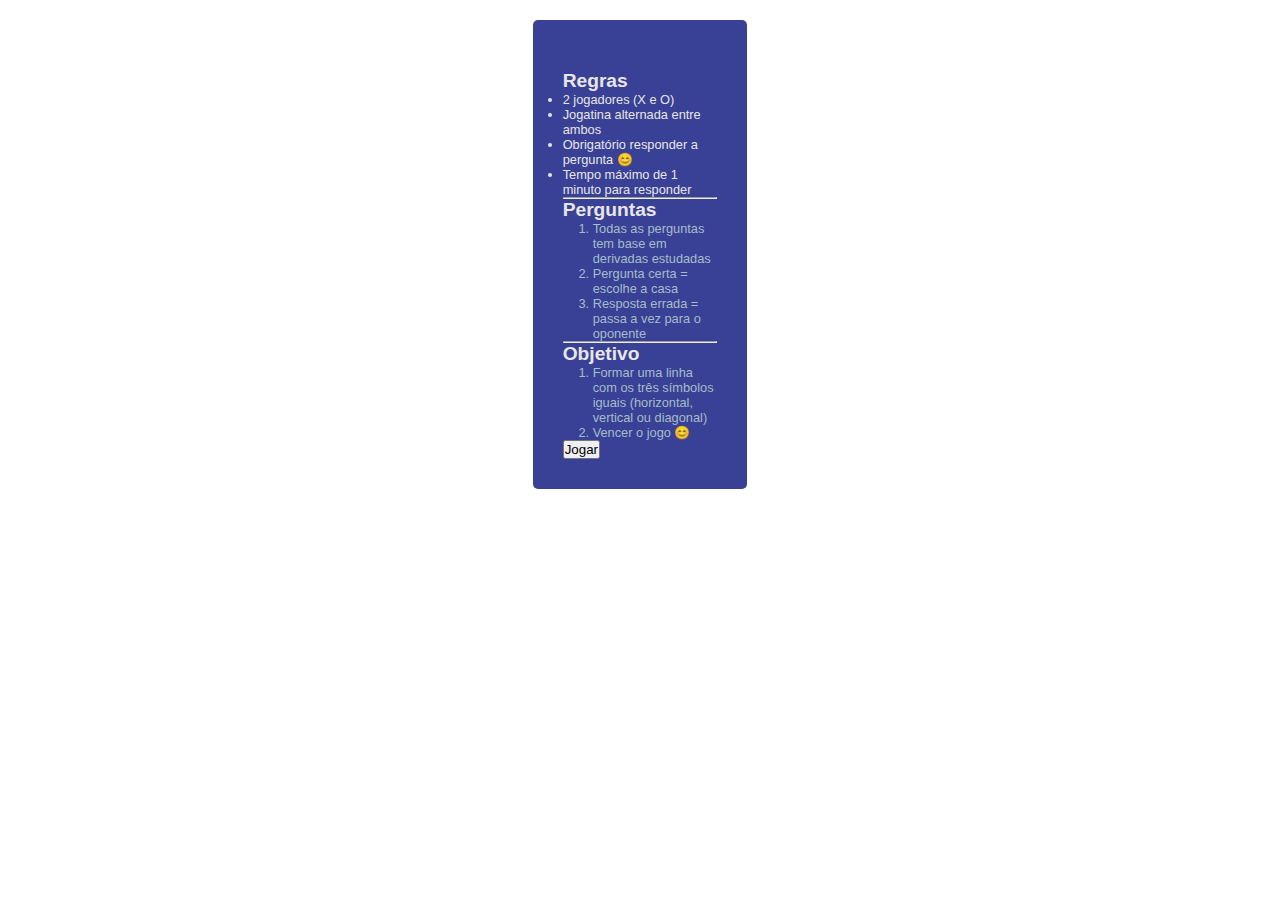
<file: index.html>
<!DOCTYPE html>
<html lang="en">
  <head>
    <meta charset="UTF-8" />
    <meta http-equiv="X-UA-Compatible" content="IE=edge" />
    <meta name="viewport" content="width=device-width, initial-scale=1.0" />
    <link
      rel="stylesheet"
      href="https://fonts.googleapis.com/css?family=Raleway"
    />
    <link rel="icon" href="styles/JogoVelha.png" />
    <link rel="stylesheet" href="styles/index.css" />
    <title>Jogo da velha | Regras</title>
  </head>
  <body>
    <div class="container">
      <div class="pageregras">
        <div class="rules">
          <h2 class="rule-title">Regras</h2>
          <ul class="rule-list">
            <li>2 jogadores (X e O)</li>
            <li>Jogatina alternada entre ambos</li>
            <li class="required-answer">Obrigatório responder a pergunta 😊</li>
            <li>Tempo máximo de 1 minuto para responder</li>
          </ul>
          <hr class="rule-line" />
          <h2 class="rule-title">Perguntas</h2>
          <ol class="rule-list">
            <li>Todas as perguntas tem base em derivadas estudadas</li>
            <li>Pergunta certa = escolhe a casa</li>
            <li>Resposta errada = passa a vez para o oponente</li>
          </ol>
          <hr class="rule-line" />
          <h2 class="rule-title">Objetivo</h2>
          <ol class="rule-list">
            <li>
              Formar uma linha com os três símbolos iguais (horizontal, vertical
              ou diagonal)
            </li>
            <li>Vencer o jogo 😊</li>
          </ol>
        </div>
        <a href="game.html" class="btn-link">
          <button class="btn-primary">Jogar</button>
        </a>
      </div>
    </div>
  </body>
</html>
</file>
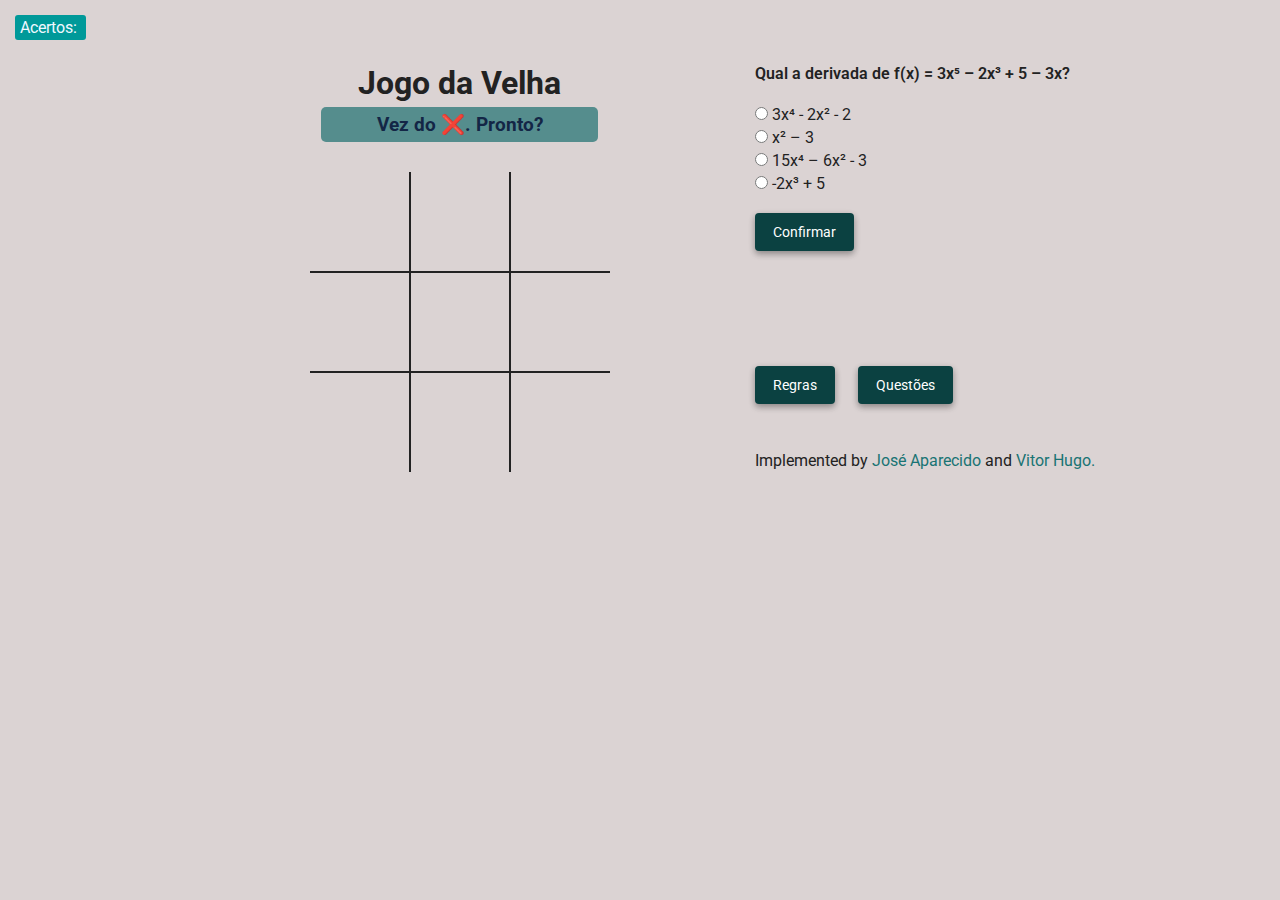
<file: game.html>
<!DOCTYPE html>
<html lang="en">

<head>
    <meta charset="UTF-8">
    <meta name="viewport" content="width=device-width, initial-scale=1.0">
    <link href="https://fonts.googleapis.com/css2?family=Roboto&display=swap" rel="stylesheet">
    <link href="styles/style.css" rel="stylesheet" type="text/css" />
    <link rel="icon" href="styles/JogoVelha.png">
    <script src="https://ajax.googleapis.com/ajax/libs/jquery/3.6.0/jquery.min.js"></script>
    <script src="script.js" defer></script>
    <script type="text/javascript" src="script.js"></script>
    <script language="javascript">
        TicTacToe.Question();
    </script>
    <title>Jogo da Velha</title>
</head>

<body>
    <div class="tic-tac-toe">
        <br>
        <span class="badge">Acertos:&nbsp;<span><b id="contador"></b></span></span>
        <div class="main">
            <h1>Jogo da Velha</h1>

            <h2 class="turn-indicator">X's turn</h2>
    
            <div class="board" id="boardId">
                <div class="square" id="square1"></div>
                <div class="square" id="square2"></div>
                <div class="square" id="square3"></div>
                <div class="square" id="square4"></div>
                <div class="square" id="square5"></div>
                <div class="square" id="square6"></div>
                <div class="square" id="square7"></div>
                <div class="square" id="square8"></div>
                <div class="square" id="square9"></div>
            </div>
            
            <div class="new-game">
                <button onclick="newStart()">NOVO JOGO</button>
            </div>
    
        </div>
       
        <div class="question">
            <p id="textQuestion"></p>
            <br>
            <div id="abc456">
                <form id="radiosInputs">
                    <input class="input-radio" type="radio" id="radioA" name="radio" value="A">
                    <label for="radioA" id="radioContentA"></label> <br>

                    <input class="input-radio" type="radio" id="radioB" name="radio" value="B">
                    <label for="radioB" id="radioContentB"></label> <br>

                    <input class="input-radio" type="radio" id="radioC" name="radio" value="C">
                    <label for="radioC" id="radioContentC"></label> <br>

                    <input class="input-radio" type="radio" id="radioD" name="radio" value="D">
                    <label for="radioD" id="radioContentD"></label> <br>
                    <br>
                    
                    <button type="submit" onclick="TicTacToe.Question()" id="abc123">Confirmar</button>
                </form>
            </div>

            <footer class="btn-footer">
                <a href="index.html" id="regrasButtom" class="ancor-default">
                    <button class="btn-default">Regras</button>
                </a>
        
                <a href="questions.html" id="questionsButtom" class="ancor-default">
                    <button class="btn-default">Questões</button>
                </a>                
            </footer>
            <div class="meet-us">
                <p>Implemented by <a href="https://github.com/Bumboobee">José Aparecido</a> and <a href="https://github.com/vitorhugo1207">Vitor Hugo.</a></p>
            </div>
        </div>
    </div>
</body>

</html>
</file>
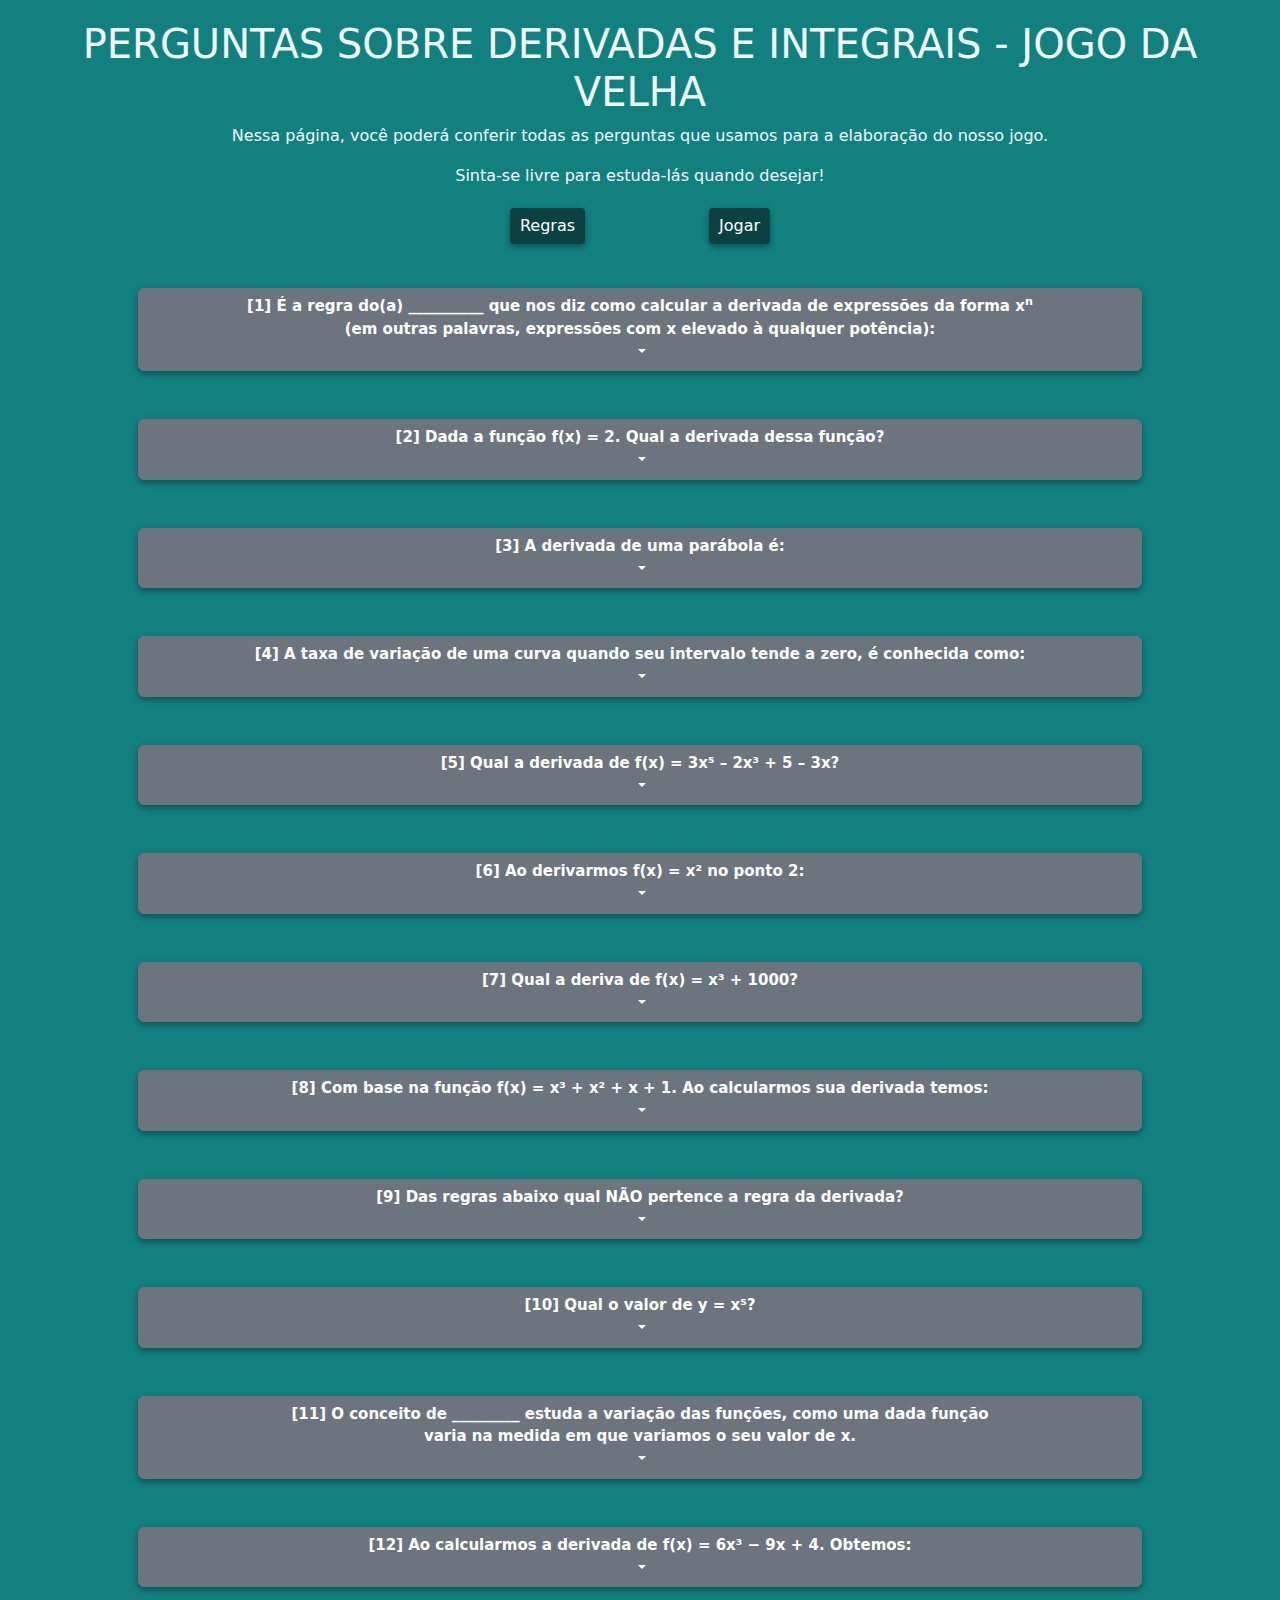
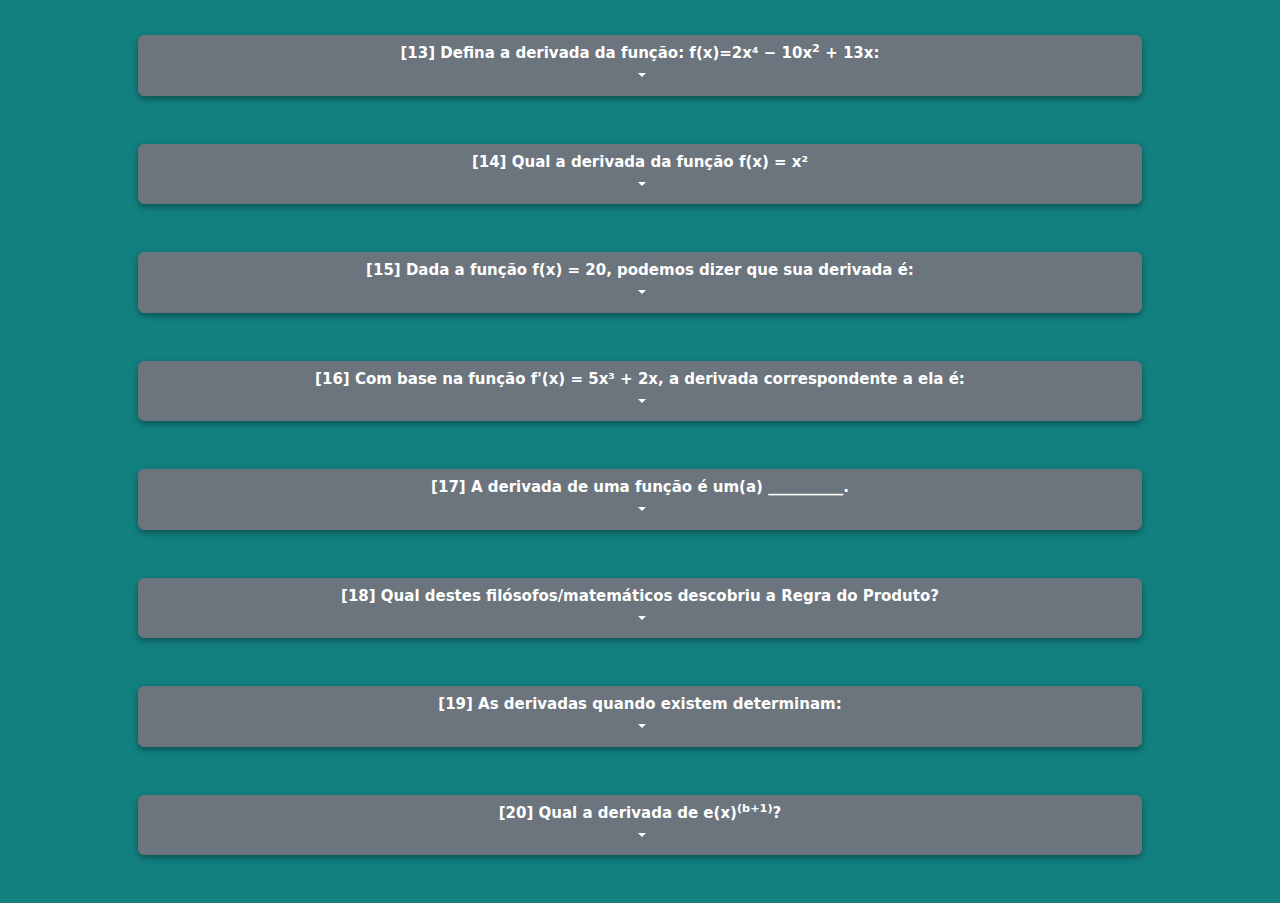
<file: questions.html>
<!DOCTYPE html>
<html lang="en">
<head>
    <meta charset="UTF-8">
    <meta http-equiv="X-UA-Compatible" content="IE=edge">
    <meta name="viewport" content="width=device-width, initial-scale=1.0">
    <link href="https://cdn.jsdelivr.net/npm/bootstrap@5.0.0/dist/css/bootstrap.min.css" rel="stylesheet" >
    <script src="https://cdn.jsdelivr.net/npm/@popperjs/core@2.9.2/dist/umd/popper.min.js" ></script>
    <script src="https://cdn.jsdelivr.net/npm/bootstrap@5.0.1/dist/js/bootstrap.min.js" integrity="sha384-Atwg2Pkwv9vp0ygtn1JAojH0nYbwNJLPhwyoVbhoPwBhjQPR5VtM2+xf0Uwh9KtT" crossorigin="anonymous"></script>
    <link rel="stylesheet" href="styles/questions.css">
    <link rel="icon" href="styles/JogoVelha.png">
    <title>Jogo da Velha | Banco de Perguntas</title>
</head>
<body>
      <div class="questionpage">
            <div class="info">
                  <h1>PERGUNTAS SOBRE DERIVADAS E INTEGRAIS - JOGO DA VELHA </h1>          
                  <div>
                        <p>Nessa página, você poderá conferir todas as perguntas que usamos para a elaboração do nosso jogo.</p>
                        <p>Sinta-se livre para estuda-lás quando desejar!</p>
                  </div>

                  <section class="btn-section">
                        <a href="index.html">
                              <button>Regras</button>
                        </a>
<br>
                        <a href="game.html">
                              <button>Jogar</button>
                        </a>
                  </section>           
                  <br>                
            </div>

            <div class="questions">
                  <div class="btn-group">
                        <button type="button" class="question btn btn-secondary dropdown-toggle" data-bs-toggle="dropdown" aria-expanded="false">
                              <b>[1] É a regra do(a) __________  que nos diz como calcular 
                              a derivada de expressões da forma x<sup>n</sup> <br>(em outras palavras, expressões com x elevado à qualquer potência):</b>                          
                        </button>
                        <ul class="dropdown-menu">
                          <li class="dropdown-item">A) Regra da potência</li>
                          <li class="dropdown-item">B) Regra da multiplicação por constante</li>
                          <li class="dropdown-item">C) Regra do produto</li>
                          <li class="dropdown-item question-right">D) Regra do Cociente</li>
                        </ul>
                  </div>
                  <div class="btn-group mt-5">
                        <button type="button" class="question btn btn-secondary dropdown-toggle" data-bs-toggle="dropdown" aria-expanded="false">
                              <b>[2] Dada a função f(x) = 2. Qual a derivada dessa função?</b>                          
                        </button>
                        <ul class="dropdown-menu">
                          <li class="dropdown-item">A) f’(x) = 2x²</li>
                          <li class="dropdown-item">B) f’(x) = x²</li>
                          <li class="dropdown-item question-right">C) f’(x) = 0</li>
                          <li class="dropdown-item">D) f’(x) = 4x</li>
                        </ul>
                  </div>
                  <div class="btn-group mt-5">
                        <button type="button" class="question btn btn-secondary dropdown-toggle" data-bs-toggle="dropdown" aria-expanded="false">
                              <b>[3] A derivada de uma parábola é:</b>                          
                        </button>
                        <ul class="dropdown-menu">
                          <li class="dropdown-item">A) Uma reta paralela ao eixo x</li>
                          <li class="dropdown-item">B) Uma reta crescente</li>
                          <li class="dropdown-item">C) Uma reta decrescente</li>
                          <li class="dropdown-item question-right">D) Uma reta</li>
                        </ul>
                  </div>
                  <div class="btn-group mt-5">
                        <button type="button" class="question btn btn-secondary dropdown-toggle" data-bs-toggle="dropdown" aria-expanded="false">
                              <b>[4] A taxa de variação de uma curva quando seu intervalo tende a zero, é conhecida como:</b>                          
                        </button>
                        <ul class="dropdown-menu">
                          <li class="dropdown-item">A) Soma de quadrados</li>
                          <li class="dropdown-item">B) Regra do cociente</li>
                          <li class="dropdown-item question-right">C) Derivada</li>
                          <li class="dropdown-item">D) Limite</li>
                        </ul>
                  </div>
                  <div class="btn-group mt-5">
                        <button type="button" class="question btn btn-secondary dropdown-toggle" data-bs-toggle="dropdown" aria-expanded="false">
                              <b>[5] Qual a derivada de f(x) = 3x⁵ – 2x³ + 5 – 3x?</b>                          
                        </button>
                        <ul class="dropdown-menu">
                          <li class="dropdown-item">A) 3x⁴ - 2x² - 2</li>
                          <li class="dropdown-item">B) x² – 3</li>
                          <li class="dropdown-item question-right">C) 15x⁴ – 6x² - 3</li>
                          <li class="dropdown-item">D) -2x³ + 5</li>
                        </ul>
                  </div>
                  <div class="btn-group mt-5">
                        <button type="button" class="question btn btn-secondary dropdown-toggle" data-bs-toggle="dropdown" aria-expanded="false">
                              <b>[6] Ao derivarmos f(x) = x² no ponto 2:</b>                          
                        </button>
                        <ul class="dropdown-menu">
                          <li class="dropdown-item">A) f’(x) = 2</li>
                          <li class="dropdown-item">B) f’(2) = 2 * 2</li>
                          <li class="dropdown-item question-right">C) f’(2) = 2 * 2</li>
                          <li class="dropdown-item">D) --</li>
                        </ul>
                  </div>
                  <div class="btn-group mt-5">
                        <button type="button" class="question btn btn-secondary dropdown-toggle" data-bs-toggle="dropdown" aria-expanded="false">
                              <b>[7] Qual a deriva de f(x) = x³ + 1000?</b>                          
                        </button>
                        <ul class="dropdown-menu">
                          <li class="dropdown-item question-right">A) f’(x) = 3x²</li>
                          <li class="dropdown-item">B) f’(x) = 3x² - 1000</li>
                          <li class="dropdown-item">C) f’(x) = x²</li>
                          <li class="dropdown-item">D) f’(x) = 3x³</li>
                        </ul>
                  </div>
                  <div class="btn-group mt-5">
                        <button type="button" class="question btn btn-secondary dropdown-toggle" data-bs-toggle="dropdown" aria-expanded="false">
                              <b>[8] Com base na função f(x) = x³ + x² + x + 1. Ao calcularmos sua derivada temos:</b>                          
                        </button>
                        <ul class="dropdown-menu">
                          <li class="dropdown-item">A) f’(x) = 3 + 2x + 1</li>
                          <li class="dropdown-item">B) f’(x) = 3x² + 2x + 1x²</li>
                          <li class="dropdown-item question-right">C) f’(x) = 3x² + 2x + 1</li>
                          <li class="dropdown-item">D) f’(x) = x³ + 2x + 2</li>
                        </ul>
                  </div>
                  <div class="btn-group mt-5">
                        <button type="button" class="question btn btn-secondary dropdown-toggle" data-bs-toggle="dropdown" aria-expanded="false">
                              <b>[9] Das regras abaixo qual NÃO pertence a regra da derivada?</b>                          
                        </button>
                        <ul class="dropdown-menu">
                          <li class="dropdown-item">A) Regra da Potência</li>
                          <li class="dropdown-item">B) Regra da multiplicação por constante</li>
                          <li class="dropdown-item">C) Regra da Soma</li>
                          <li class="dropdown-item question-right">D) Regra do Polinomio</li>
                        </ul>
                  </div>
                  <div class="btn-group mt-5">
                        <button type="button" class="question btn btn-secondary dropdown-toggle" data-bs-toggle="dropdown" aria-expanded="false">
                              <b>[10] Qual o valor de y = x⁵?</b>                          
                        </button>
                        <ul class="dropdown-menu">
                          <li class="dropdown-item">A) y⁴</li>
                          <li class="dropdown-item">B) xy⁵⁻¹</li>
                          <li class="dropdown-item question-right">C) x⁴</li>
                          <li class="dropdown-item">D) x⁵⁻¹</li>
                        </ul>
                  </div>
                  <div class="btn-group mt-5">
                        <button type="button" class="question btn btn-secondary dropdown-toggle" data-bs-toggle="dropdown" aria-expanded="false">
                              <b>[11] O conceito de _________ estuda a variação das funções, como uma dada função <br> varia na medida em que variamos o seu valor de x.</b>                          
                        </button>
                        <ul class="dropdown-menu">
                          <li class="dropdown-item question-right">A) Derivada</li>
                          <li class="dropdown-item">B) Integral</li>
                          <li class="dropdown-item">C) Limite</li>
                          <li class="dropdown-item">D) Correlação</li>
                        </ul>
                  </div>
                  <div class="btn-group mt-5">
                        <button type="button" class="question btn btn-secondary dropdown-toggle" data-bs-toggle="dropdown" aria-expanded="false">
                              <b>[12] Ao calcularmos a derivada de f(x) = 6x³ − 9x + 4. Obtemos:</b>                          
                        </button>
                        <ul class="dropdown-menu">
                          <li class="dropdown-item question-right">A) f′(x) = 18x² − 9</li>
                          <li class="dropdown-item">B) f′(x)=18x² − 3x + 2</li>
                          <li class="dropdown-item">C) f′(x)=3x² − 9</li>
                          <li class="dropdown-item">D) f′(x)=18x² − 3</li>
                        </ul>
                  </div>
                  <div class="btn-group mt-5">
                        <button type="button" class="question btn btn-secondary dropdown-toggle" data-bs-toggle="dropdown" aria-expanded="false">
                              <b>[13] Defina a derivada da função: f(x)=2x⁴ − 10x<sup>2</sup> + 13x:</b>                          
                        </button>
                        <ul class="dropdown-menu">
                          <li class="dropdown-item">A) 4x² − 20x + 13</li>
                          <li class="dropdown-item question-right">B) 8x³ − 20x + 13</li>
                          <li class="dropdown-item">C) 8x³ − 100x</li>
                          <li class="dropdown-item">D) 8x³ − 20x + 3x</li>
                        </ul>
                  </div>
                  <div class="btn-group mt-5">
                        <button type="button" class="question btn btn-secondary dropdown-toggle" data-bs-toggle="dropdown" aria-expanded="false">
                              <b>[14] Qual a derivada da função f(x) = x²</b>                          
                        </button>
                        <ul class="dropdown-menu">
                          <li class="dropdown-item question-right">A) f'(x) = 2x</li>
                          <li class="dropdown-item">B) f'(x) = 4x</li>
                          <li class="dropdown-item">C) f'(x) = 2x<sup>2</sup></li>
                          <li class="dropdown-item">D) f'(x) = x<sup>4</sup></li>
                        </ul>
                  </div>
                  <div class="btn-group mt-5">
                        <button type="button" class="question btn btn-secondary dropdown-toggle" data-bs-toggle="dropdown" aria-expanded="false">
                              <b>[15] Dada a função f(x) = 20, podemos dizer que sua derivada é:</b>                          
                        </button>
                        <ul class="dropdown-menu">
                          <li class="dropdown-item">A) É igual a 0</li>
                          <li class="dropdown-item">B) Uma constante</li>
                          <li class="dropdown-item">C) f'(x) = 20x</li>
                          <li class="dropdown-item question-right">D) Alternativas A e B</li>
                        </ul>
                  </div>
                  <div class="btn-group mt-5">
                        <button type="button" class="question btn btn-secondary dropdown-toggle" data-bs-toggle="dropdown" aria-expanded="false">
                              <b>[16] Com base na função f'(x) = 5x³ + 2x, a derivada correspondente a ela é:</b>                          
                        </button>
                        <ul class="dropdown-menu">
                          <li class="dropdown-item">A) f'(x) = 5x² + 2</li>
                          <li class="dropdown-item question-right">B) f'(x) = 15x² + 2</li>
                          <li class="dropdown-item">C) f'(x) = 3x5 - 2x</li>
                          <li class="dropdown-item">D) f'(x) = 15x² + 2x</li>
                        </ul>
                  </div>
                  <div class="btn-group mt-5">
                        <button type="button" class="question btn btn-secondary dropdown-toggle" data-bs-toggle="dropdown" aria-expanded="false">
                              <b>[17] A derivada de uma função é um(a) __________.</b>                          
                        </button>
                        <ul class="dropdown-menu">
                          <li class="dropdown-item">A) Soma</li>
                          <li class="dropdown-item">B) Fração</li>
                          <li class="dropdown-item question-right">C) Função</li>
                          <li class="dropdown-item">D) Quociente</li>
                        </ul>
                  </div>
                  <div class="btn-group mt-5">
                        <button type="button" class="question btn btn-secondary dropdown-toggle" data-bs-toggle="dropdown" aria-expanded="false">
                              <b>[18] Qual destes filósofos/matemáticos descobriu a Regra do Produto?</b>                          
                        </button>
                        <ul class="dropdown-menu">
                          <li class="dropdown-item question-right">A) Gottfried Wilhelm Leibniz</li>
                          <li class="dropdown-item">B) Isaac Newton</li>
                          <li class="dropdown-item">C) Augustin Louis Cauchy</li>
                          <li class="dropdown-item">D) Karl Weierstrass</li>
                        </ul>
                  </div>
                  <div class="btn-group mt-5">
                        <button type="button" class="question btn btn-secondary dropdown-toggle" data-bs-toggle="dropdown" aria-expanded="false">
                              <b>[19] As derivadas quando existem determinam:</b>                          
                        </button>
                        <ul class="dropdown-menu">
                          <li class="dropdown-item">A) A oscilação de valores a um limite</li>
                          <li class="dropdown-item">B) O comprimento dos pontos (A, B) em uma reta</li>
                          <li class="dropdown-item question-right">C) A inclinação da reta tangente a uma função f(x)</li>
                          <li class="dropdown-item">D) A soma dos componentes dentro da função</li>
                        </ul>
                  </div>
                  <div class="btn-group my-5">
                        <button type="button" class="question btn btn-secondary dropdown-toggle" data-bs-toggle="dropdown" aria-expanded="false">
                              <b>[20] Qual a derivada de e(x)<sup>(b+1)</sup>?</b>                          
                        </button>
                        <ul class="dropdown-menu">
                          <li class="dropdown-item">A) x <sup>(b-1)</sup></li>
                          <li class="dropdown-item">B) (b-1)x</li>
                          <li class="dropdown-item">C) x<sup>(1-b)</sup></li>
                          <li class="dropdown-item question-right">D) (b+1)x<sup>b</sup></li>
                        </ul>
                  </div>
            </div>      
      </div>
</body>
</html>
</file>
<file: styles/index.css>
* {
    margin: 0;
    padding: 0;
    box-sizing: border-box;
}

body{
    font-family: -apple-system, BlinkMacSystemFont, 'Segoe UI', Roboto, Oxygen, Ubuntu, Cantarell, 'Open Sans', 'Helvetica Neue', sans-serif;
    justify-content: center;
    align-items: center;
    display: flex;
    text-align: left;
    animation: animate 9.5s ease infinite;
}

ol {
    padding-left: 30px;
    color: #a5bdc9;
}

hr.break-line {
    border-top: 1px solid #a5bdc9;
    margin: 15px 0;
}

.pageregras {
    width: 40%;
    height: 80%;
    display: block;
    margin: 0 auto;
    color: #e9e5e5;
    background-color: #384195;
    padding: 30px;
    margin-top: 20px;
    border-radius: 5px;
    font-size: clamp(.4rem, .8rem, 1rem);
}

.rules {
    margin-top: 20px;
}

.btn-default {
    padding: 8px 17px;
    background-color: transparent;
    display: block;
    margin: 20px auto;
    border-radius: 5px;
    border-color: #1afff4;
    color: white;
    cursor: pointer;
    transition: .3s ease;   
}

button:hover {
    background-color: #8e8ef1;    
    border-color: #102894;
    color: white;
    transition: .3s ease; 
    opacity: 60%;  
}

.ancor-default {
    text-decoration: none;
}

p {
    margin: 10px 0;
}

@keyframes animate {
    0% {
        background-color: #6660bd;
    }
    25% {
        background-color: #58585e;
    }
    50% {
        background-color: #967eb6;
    }
    75% {
        background-color: #5b217c;
    }
    85% {
        background-color: #4f6777;
    }
    100% {
        background-color: #4b5474;
    }
}

@media screen and (max-width: 480px){
    .pageregras {
        width: 80%;
        height: 80%;
        display: block;
        margin: 30px auto;
    }
}
</file>
<file: styles/style.css>
*,
*:before,
*:after {
  box-sizing: inherit;
  padding: 0;
  margin: 0;
}

body {
  min-height: 85vh;
}

html {
  box-sizing: border-box;
  background-color: #dbd3d3;
  color: #222;
  text-align: center;
  font-family: "Roboto", sans-serif;
}

.tic-tac-toe {
  display: flex;
  justify-content: space-between;
  flex-direction: row;
}

.main {
  padding-left: 10% ;
  display: block;
  margin-top: 5%;
  width: 50%;
}

.question{
  margin: 5%;
  width: 40%;
  text-align: left;
}

input {
  margin: 5px 0;
  cursor: pointer;
}

#textQuestion {
  font-weight: 600;
}

.turn-indicator {
  display: block;
  margin: 5px auto;
  text-align: center;
  line-height: 25px;
  padding: 5px;
  width: 60%;
  background-color: #558d8d;
  color: #132646;
  border-radius: 5px;
  font-size: 1.2rem;
}

.board {
  margin: auto;
  margin-top: 30px;
  display: grid;
  grid-template-columns: repeat(3, auto);
  justify-content: center;
}

.square {
  width: 100px;
  height: 100px;
  border: 1px solid #222;
  font-size: 50px;
  display: flex;
  justify-content: center;
  align-items: center;
}

.square:hover {
  background-color: #ddd;
  cursor: pointer;
}

.board.game-over .square:hover,
.square.player0:hover,
.square.player1:hover {
  background-color: inherit;
  cursor: default;
}

.player1 {
  filter: hue-rotate(180deg);
}

.square:nth-of-type(1),
.square:nth-of-type(2),
.square:nth-of-type(3) {
  border-top: none;
}

.square:nth-of-type(1),
.square:nth-of-type(4),
.square:nth-of-type(7) {
  border-left: none;
}

.square:nth-of-type(3),
.square:nth-of-type(6),
.square:nth-of-type(9) {
  border-right: none;
}

.square:nth-of-type(7),
.square:nth-of-type(8),
.square:nth-of-type(9) {
  border-bottom: none;
}

.new-game {
  margin-top: 40px;
  visibility: hidden;
}

.new-game.show {
  visibility: visible;
}

.btn-footer {
  margin-top: 25%;
  display: flex;
  gap: 5%;
}

button {
  border: none;
  padding: 11px 18px;
  background: #0b4141;
  color: #fff;
  border-radius: 4px;
  box-shadow: 0 2px 8px #00000010, 0 3px 6px #00000050;
  transition: 0.2s ease-out;
  cursor: pointer;
  font-size: 14px;
  font-family: inherit;
}

button:hover {
  background: #009999;
  box-shadow: 0 10px 20px #00000020, 0 6px 6px #00000050;
}

.badge {
  background-color: #009999; 
  padding: 5px; 
  border-radius: 3px; 
  height: 25px; 
  color: aliceblue; 
  line-height: 15px; 
  margin: 15px;
}

.meet-us {
  margin: 10% 0;
}

.meet-us a {
  text-decoration: none;
  position: relative;
  color: #197474;
  transition: transform .3s ease;
}

.meet-us a::before {
  content: '';
  position: absolute;
  width: 100%;
  height: 1px;
  border-radius: 1px;
  background-color: #751beb;
  bottom: 0;
  left: 0;
  transform-origin: right;
  transform: scaleX(0);
  transition: transform .3s ease-in-out;
}

.meet-us a:hover::before {
  transform-origin: left;
  transform: scaleX(1);
}

.meet-us a:hover {
  color: #009999;
  transition: transform .3s ease-in-out;
}

@media screen and (max-width: 480px) {
  .tic-tac-toe {
    display: block; 
    justify-content: space-between;
    flex-direction: column; 
    margin: 0 auto;
  }

  .main {
    display: block;
    margin: 30px auto;
    width: 80%;
    align-items: center;
    justify-content: center;
    padding: 0px;
  }
  
  .question {
    width: 80%;
    margin: 0 auto;
  }

  .btn-footer {
    display: block;
    margin: 15% auto;
    text-align: center;
  }
}
</file>
<file: styles/questions.css>
* {
    box-sizing: border-box;
    padding: 0;
    margin: 0;
}

body{
    background-color: #138080;
}

.questionpage{
    width: 100%;
    height: 100vh;
    color: aliceblue;
    padding: 20px;
}

.dropdown-menu {
        left: 50% !important;
        right: auto !important;
        text-align: center !important;
        transform: translate(-50%, 0) !important;
}

.info{
    text-align: center;
    font-size: clamp(0.7rem, 1rem, 1.3rem) !important;
}

.btn-section {
    margin: 20px auto;
    display: block;
    gap: 5%;
    flex-direction: row;
    display: flex;
    align-items: center;
    justify-content: center;
    text-align: center;
}

button {
    border: none;
    padding: 6px 10px;
    background: #0b4141;
    color: #fff;
    border-radius: 4px;
    box-shadow: 0 2px 8px #00000010, 0 3px 6px #00000050;
    transition: 0.2s ease-out;
    cursor: pointer;
    font-size: 1rem !important;
}

button:hover {
    background: #009999;
    box-shadow: 0 10px 20px #00000020, 0 6px 6px #00000050;
}

.question-right {
    color: #352385;
    font-weight: 600;
}

.questions, b {
    width: 90% !important;
    display: block !important;
    margin: 0 auto !important;
    font-size: 15px !important;
    justify-content: center;
    align-items: center;
    text-align: center;
}

.btn-group {
    width: 90% !important; 
}

.question {
    width: 100% !important;
    height: 10% !important;
}
@media screen and (max-width: 480px){
    .questions, b {
        width: 80% !important;
        display: block !important;
        margin: 0 auto !important;
        font-size: 5px !important;
        justify-content: center;
        text-align: center;
        align-items: center;
    }
}
</file>
